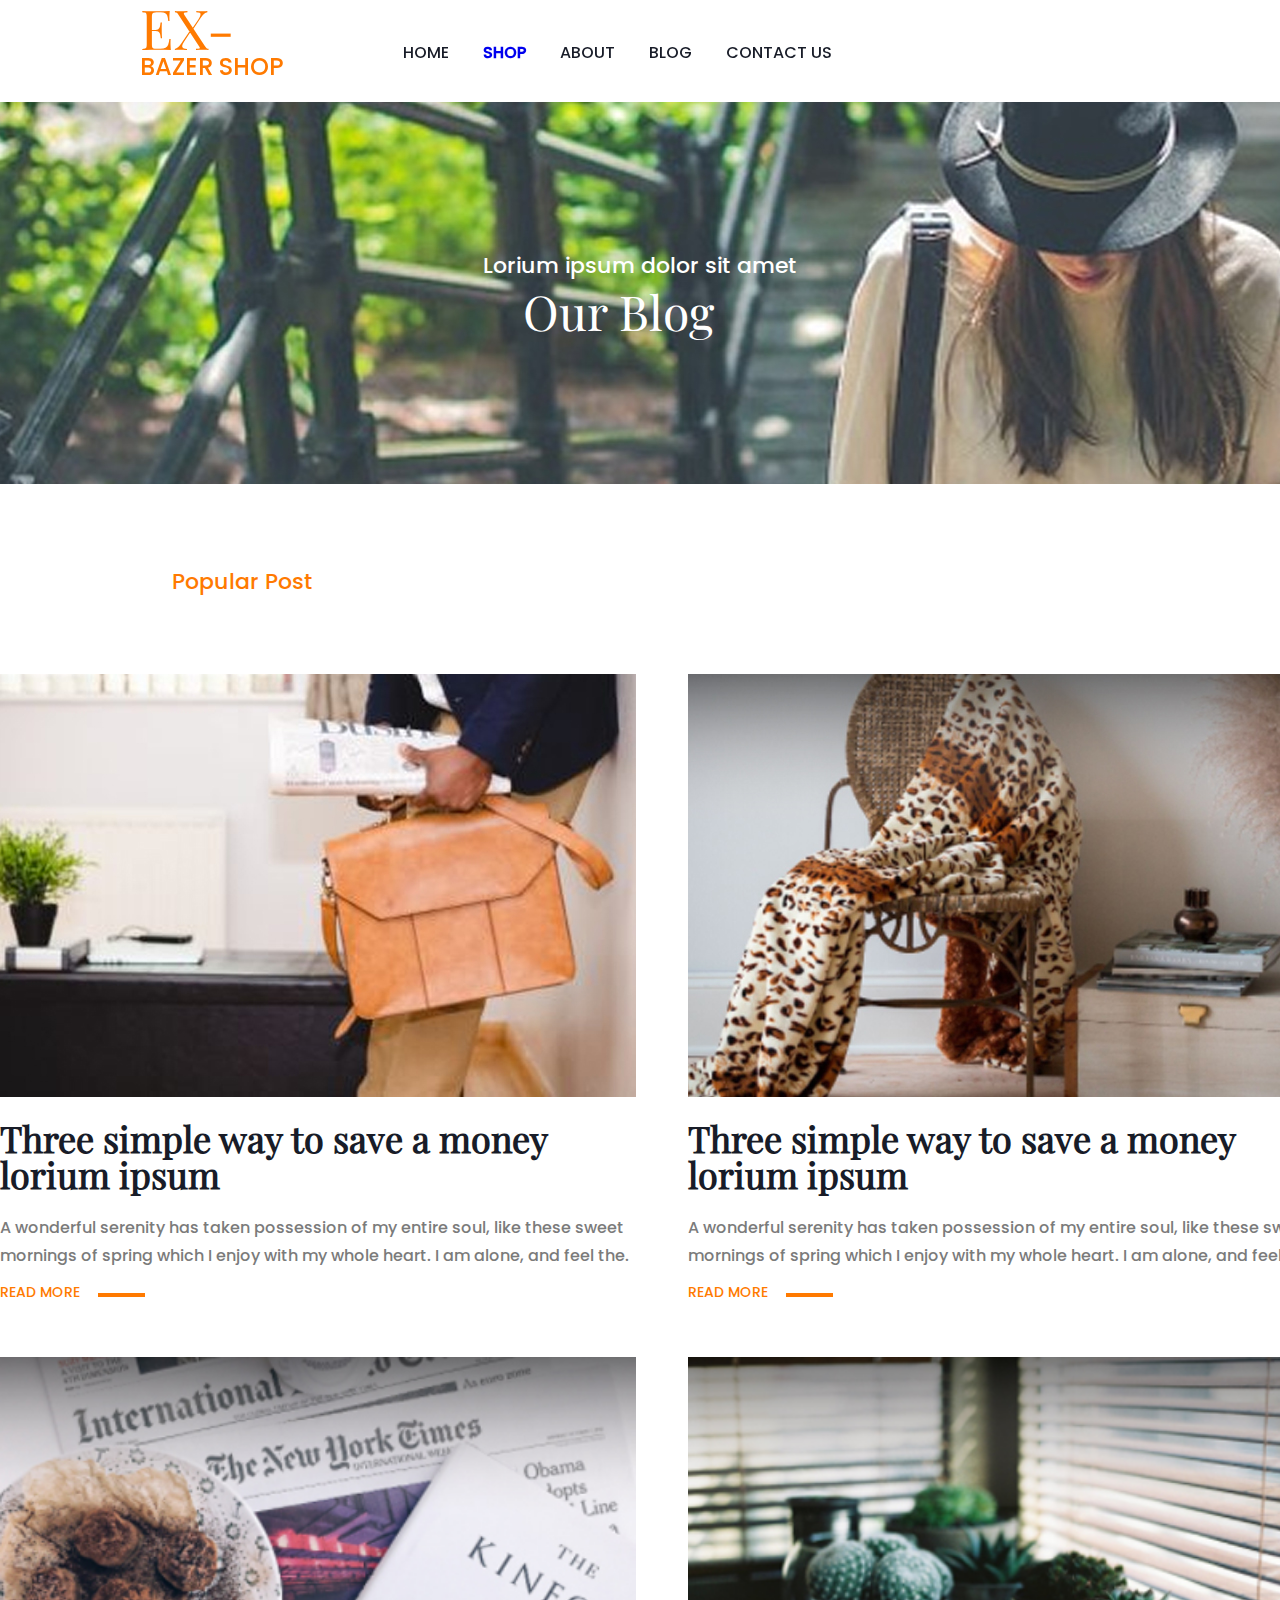
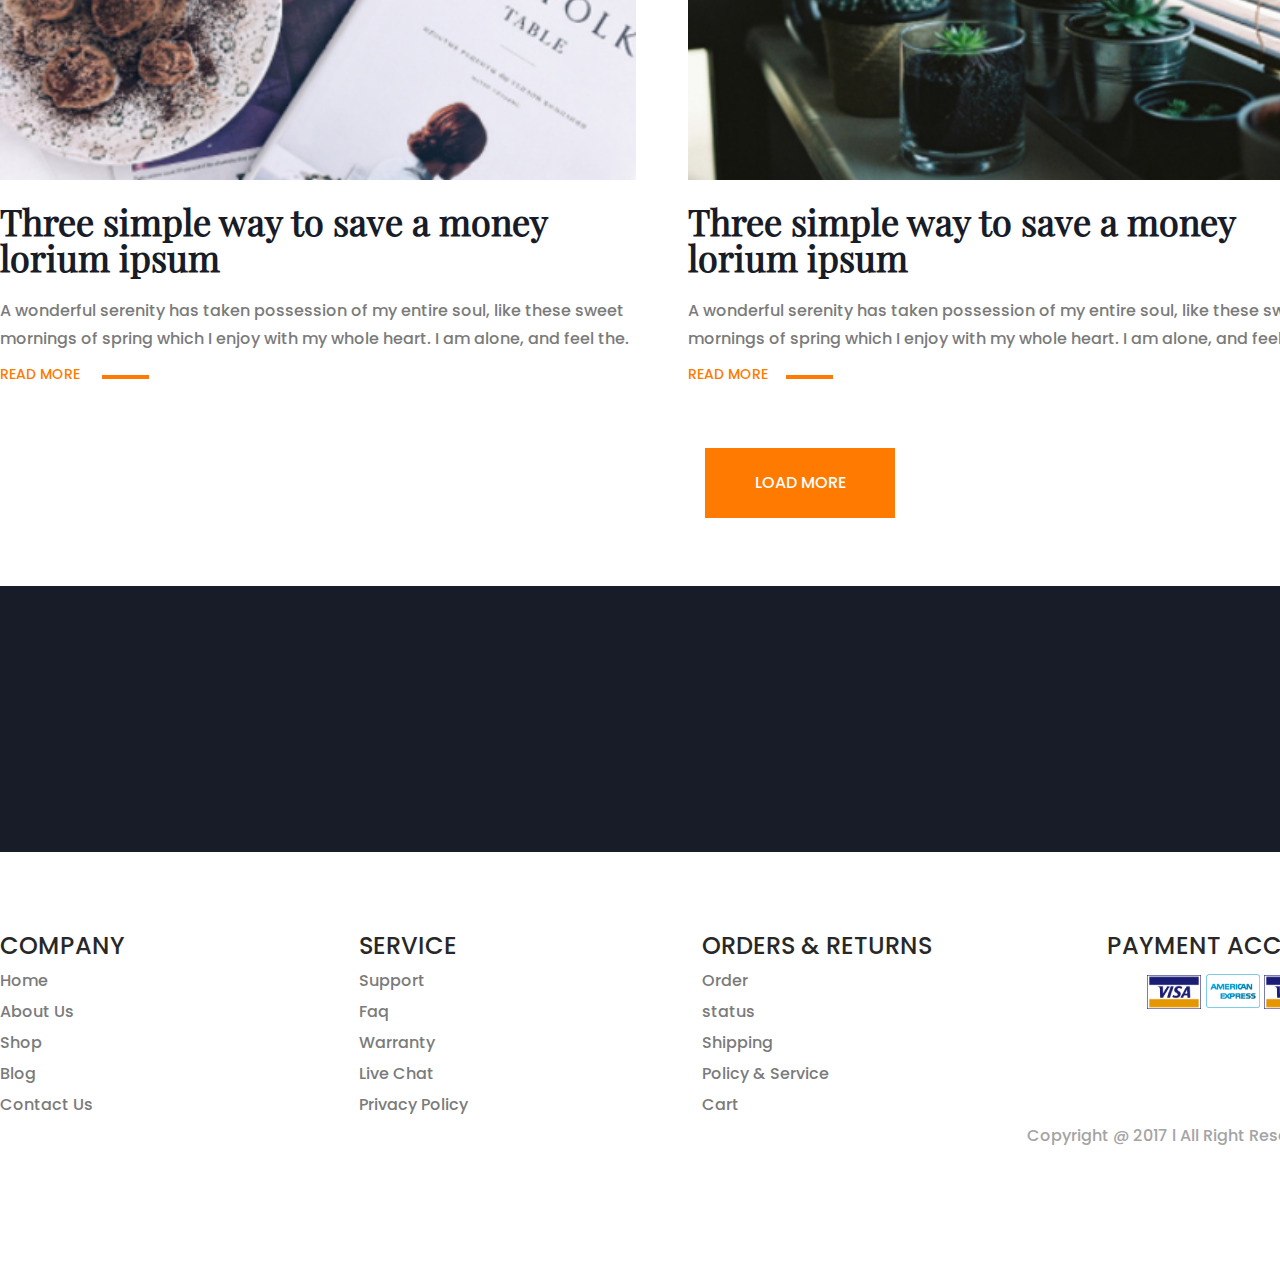
<file: index.html>
<!DOCTYPE html>
<html>
<head>
	<meta charset="utf-8">
	<link rel="stylesheet" type="text/css" href="css/font.css">
	<title> Lesson 6 </title>
	<link rel="stylesheet" type="text/css" href="css/reset.css">
	<link rel="icon" type="image/x-icon" href="img/icon.jpeg">
	<link rel="stylesheet" type="text/css" href="css/style.css">
</head>
<body>
	<header class="header">
		<div class="f-left header-logo">
			<a class="font1" href="index.html"> EX- </a>
			<p class="font logo">BAZER SHOP</p>
		</div>
		<nav class="f-left header-nav">
			<ul >
				<li class="font li">HOME</li>
				<li class="font li li2"><a href="index.html">SHOP</a></li>
				<li class="font li">ABOUT</li>
				<li class="font li">BLOG</li>
				<li class="font li">CONTACT US</li>
			</ul>
		</nav>
		<div class="clear"></div>
	</header>
	<!-- section #1 -->
	<section class="section1">
		<div class="baner">
			<img src="img/blog.jpeg">
			<div class="blog-title">
			<p class="font blog-p">Lorium ipsum dolor sit amet</p>
			<h1 class="font1 blog-h1">Our Blog</h1>
		   	</div>
		</div>
	</section>
	<!-- section #2 -->
	<section class="section2">
		<div class="conteiner">
			<h3 class="font title-h3">Popular Post</h3>
			<div class="wrapper">
				<div class=" f-left box-left1">
					<img src="img/image1.jpeg">
					<div>
						<h2 class="font1 left1-h">Three simple way to save a money lorium ipsum</h2>
						<p class="font left1-p">A wonderful serenity has taken possession of my entire soul, like these sweet mornings of spring which I enjoy with my whole heart. I am alone, and feel the.</p>
						<a class="font readmore" href="#">READ MORE</a>
					</div>
				</div>
				<div class="f-right box-right1">
					<img src="img/image2.jpeg">
					<div>
						<h2 class="font1 left2-h">Three simple way to save a money lorium ipsum</h2>
						<p class="font left2-p">A wonderful serenity has taken possession of my entire soul, like these sweet mornings of spring which I enjoy with my whole heart. I am alone, and feel the.</p>
						<a class="font readmore" href="#">READ MORE</a>
					</div>
				</div>
				<div class="clear"></div>
			</div>

			<div class="wrapper-box2">
				<div class="f-left box-left2">
					<img class="image-box2" src="img/image3.jpeg">
					<div>
						<h2 class="font1 h2-box2"> Three simple way to save a money lorium ipsum </h2>
						<p class="font p-box2" > A wonderful serenity has taken possession of my entire soul, like these sweet mornings of spring which I enjoy with my whole heart. I am alone, and feel the.</p>
						<a class="readmore-box2 font" href="#"> READ MORE </a>
					</div>
				</div>
				<div class="box-right 2 f-right">
					<img class="image-box2-2" src="img/image4.jpeg">
					<div>
						<h2 class="h2-box2-2 font1"> Three simple way to save a money lorium ipsum</h2>
						<p class="p-box2-2 font">A wonderful serenity has taken possession of my entire soul, like these sweet mornings of spring which I enjoy with my whole heart. I am alone, and feel the.</p>
						<a class="readmore-box2-2 font" href="">READ MORE</a>
					</div>
				</div>
				<div class="clear"></div>
			</div>
		</div>
	</section>
	<!-- load more -->
	<section class="section3">
		<div class="loadmore-box">
			<p class="load-more font">LOAD MORE</p>
		</div>
	</section>
	<!-- section #4 -->
	<section class="section4">
		<div class="black"></div>
	</section>
	<!-- footer -->
	<footer class="footer conteiner">
		<div class="footer-box">
			<div class="ul-box1 f-left">
				<h3 class="footer-h font">COMPANY</h3>
				<ul class="footet-ul">
					<li class="font f-l">Home</li>
					<li class="font f-l">About Us</li>
					<li class="font f-l"> Shop</li>
					<li class="font f-l">Blog</li>
					<li class="font f-l">Contact Us</li>
				</ul>
			</div>
			<div class="ul-box2 f-left">
				<h3 class="footer-h font">SERVICE</h3>
				<ul class="footet-ul">
					<li class="font f-l">Support</li>
					<li class="font f-l">Faq</li>
					<li class="font f-l"> Warranty</li>
					<li class="font f-l"> Live Chat</li>
					<li class="font f-l">Privacy Policy</li>
				</ul>
			</div>
			<div class="ul-box3 f-left">
				<h3 class="footer-h font">ORDERS & RETURNS</h3>
				<ul class="footet-ul">
					<li class="font f-l">Order</li>
					<li class="font f-l">status</li>
					<li class="font f-l">Shipping</li>
					<li class="font f-l">Policy & Service</li>
					<li class="font f-l"> Cart</li>
				</ul>
			</div>
			<div class="ul-box4 f-right">
				<h3 class="footer-h font">PAYMENT ACCEPT</h3>
				<div>
					<a class="visa" href="index.html"><img src="img/visa.png" alt="visa"></a>
					<a class="amex" href="index.html"><img src="img/amex.png" alt="amc"></a>
					<a class="visa1" href="index.html"><img src="img/visa.png" alt="visa"></a>
				</div>
			</div>
			<div class="clear"></div>
		</div>
		<div class="copyright1">
			<p class="Copyright font">Copyright @ 2017 l All Right Reserved</p>
		</div>
	</footer>

</body>
</html>
</file>
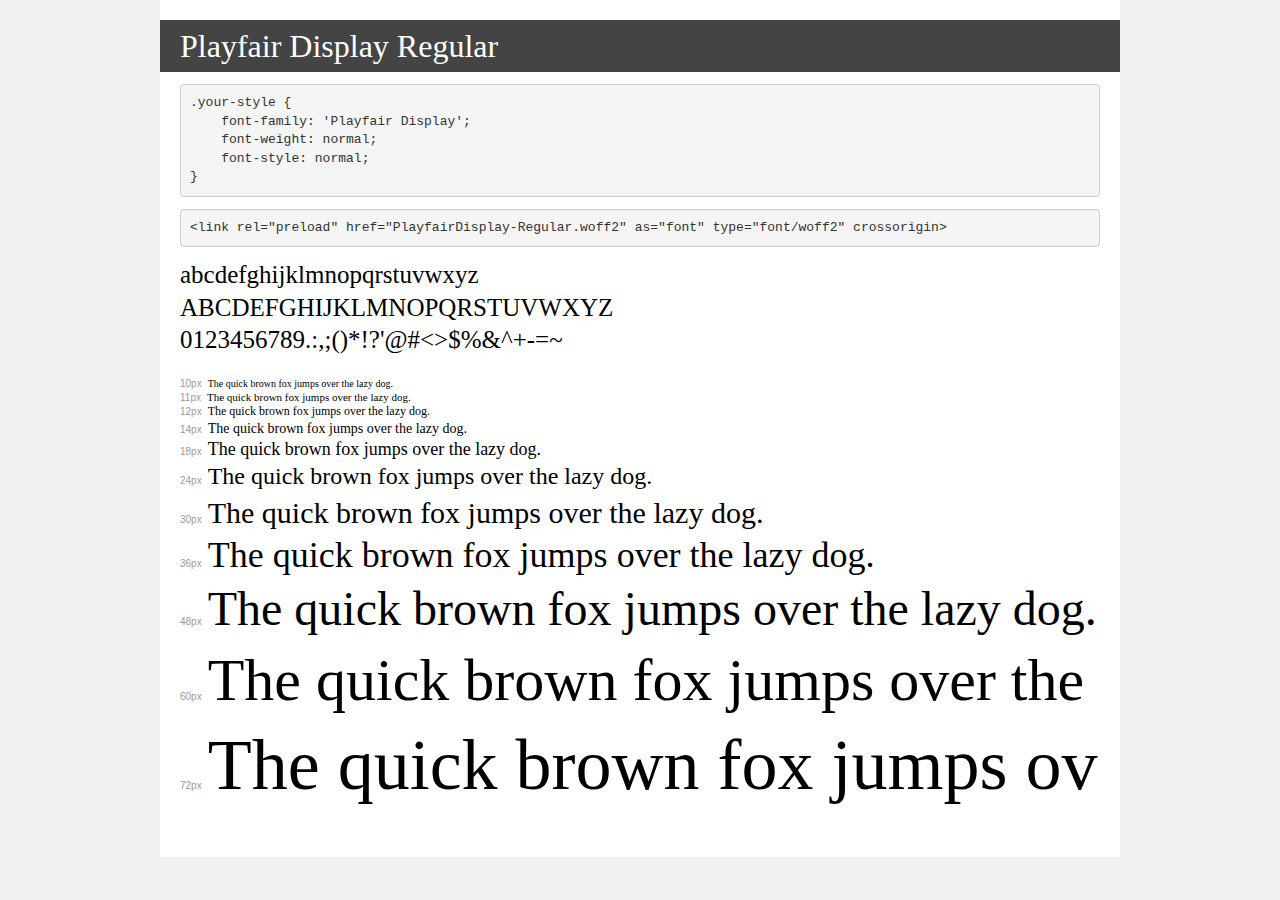
<file: fonts/demo 2.html>
<!DOCTYPE html>
<html lang="en">
<head>
    <meta charset="utf-8">
    <meta http-equiv="X-UA-Compatible" content="IE=edge">
    <meta name="viewport" content="width=device-width, initial-scale=1">
    <meta name="robots" content="noindex, noarchive">
    <meta name="format-detection" content="telephone=no">
    <title>Transfonter demo</title>
    <link href="stylesheet.css" rel="stylesheet">
    <style>
        /*
        http://meyerweb.com/eric/tools/css/reset/
        v2.0 | 20110126
        License: none (public domain)
        */
        html, body, div, span, applet, object, iframe,
        h1, h2, h3, h4, h5, h6, p, blockquote, pre,
        a, abbr, acronym, address, big, cite, code,
        del, dfn, em, img, ins, kbd, q, s, samp,
        small, strike, strong, sub, sup, tt, var,
        b, u, i, center,
        dl, dt, dd, ol, ul, li,
        fieldset, form, label, legend,
        table, caption, tbody, tfoot, thead, tr, th, td,
        article, aside, canvas, details, embed,
        figure, figcaption, footer, header, hgroup,
        menu, nav, output, ruby, section, summary,
        time, mark, audio, video {
            margin: 0;
            padding: 0;
            border: 0;
            font-size: 100%;
            font: inherit;
            vertical-align: baseline;
        }
        /* HTML5 display-role reset for older browsers */
        article, aside, details, figcaption, figure,
        footer, header, hgroup, menu, nav, section {
            display: block;
        }
        body {
            line-height: 1;
        }
        ol, ul {
            list-style: none;
        }
        blockquote, q {
            quotes: none;
        }
        blockquote:before, blockquote:after,
        q:before, q:after {
            content: '';
            content: none;
        }
        table {
            border-collapse: collapse;
            border-spacing: 0;
        }
        /* demo styles */
        body {
            background: #f0f0f0;
            color: #000;
        }
        .page {
            background: #fff;
            width: 920px;
            margin: 0 auto;
            padding: 20px 20px 0 20px;
            overflow: hidden;
        }
        .font-container {
            overflow-x: auto;
            overflow-y: hidden;
            margin-bottom: 40px;
            line-height: 1.3;
            white-space: nowrap;
            padding-bottom: 5px;
        }
        h1 {
            position: relative;
            background: #444;
            font-size: 32px;
            color: #fff;
            padding: 10px 20px;
            margin: 0 -20px 12px -20px;
        }
        .letters {
            font-size: 25px;
            margin-bottom: 20px;
        }
        .s10:before {
            content: '10px';
        }
        .s11:before {
            content: '11px';
        }
        .s12:before {
            content: '12px';
        }
        .s14:before {
            content: '14px';
        }
        .s18:before {
            content: '18px';
        }
        .s24:before {
            content: '24px';
        }
        .s30:before {
            content: '30px';
        }
        .s36:before {
            content: '36px';
        }
        .s48:before {
            content: '48px';
        }
        .s60:before {
            content: '60px';
        }
        .s72:before {
            content: '72px';
        }
        .s10:before, .s11:before, .s12:before, .s14:before,
        .s18:before, .s24:before, .s30:before, .s36:before,
        .s48:before, .s60:before, .s72:before {
            font-family: Arial, sans-serif;
            font-size: 10px;
            font-weight: normal;
            font-style: normal;
            color: #999;
            padding-right: 6px;
        }
        pre {
            display: block;
            padding: 9px;
            margin: 0 0 12px;
            font-family: Monaco, Menlo, Consolas, "Courier New", monospace;
            font-size: 13px;
            line-height: 1.428571429;
            color: #333;
            font-weight: normal;
            font-style: normal;
            background-color: #f5f5f5;
            border: 1px solid #ccc;
            overflow-x: auto;
            border-radius: 4px;
        }
        /* responsive */
        @media (max-width: 959px) {
            .page {
                width: auto;
                margin: 0;
            }
        }
    </style>
</head>
<body>
<div class="page">
    <div class="demo">
        <h1 style="font-family: 'Playfair Display'; font-weight: normal; font-style: normal;">Playfair Display Regular</h1>
        <pre title="Usage">.your-style {
    font-family: 'Playfair Display';
    font-weight: normal;
    font-style: normal;
}</pre>
        <pre title="Preload (optional)">
&lt;link rel=&quot;preload&quot; href=&quot;PlayfairDisplay-Regular.woff2&quot; as=&quot;font&quot; type=&quot;font/woff2&quot; crossorigin&gt;</pre>
        <div class="font-container" style="font-family: 'Playfair Display'; font-weight: normal; font-style: normal;">
            <p class="letters">
                abcdefghijklmnopqrstuvwxyz<br>
ABCDEFGHIJKLMNOPQRSTUVWXYZ<br>
                0123456789.:,;()*!?'@#&lt;&gt;$%&^+-=~
            </p>
            <p class="s10" style="font-size: 10px;">The quick brown fox jumps over the lazy dog.</p>
            <p class="s11" style="font-size: 11px;">The quick brown fox jumps over the lazy dog.</p>
            <p class="s12" style="font-size: 12px;">The quick brown fox jumps over the lazy dog.</p>
            <p class="s14" style="font-size: 14px;">The quick brown fox jumps over the lazy dog.</p>
            <p class="s18" style="font-size: 18px;">The quick brown fox jumps over the lazy dog.</p>
            <p class="s24" style="font-size: 24px;">The quick brown fox jumps over the lazy dog.</p>
            <p class="s30" style="font-size: 30px;">The quick brown fox jumps over the lazy dog.</p>
            <p class="s36" style="font-size: 36px;">The quick brown fox jumps over the lazy dog.</p>
            <p class="s48" style="font-size: 48px;">The quick brown fox jumps over the lazy dog.</p>
            <p class="s60" style="font-size: 60px;">The quick brown fox jumps over the lazy dog.</p>
            <p class="s72" style="font-size: 72px;">The quick brown fox jumps over the lazy dog.</p>
        </div>
    </div>

</div>
</body>
</html>
</file>
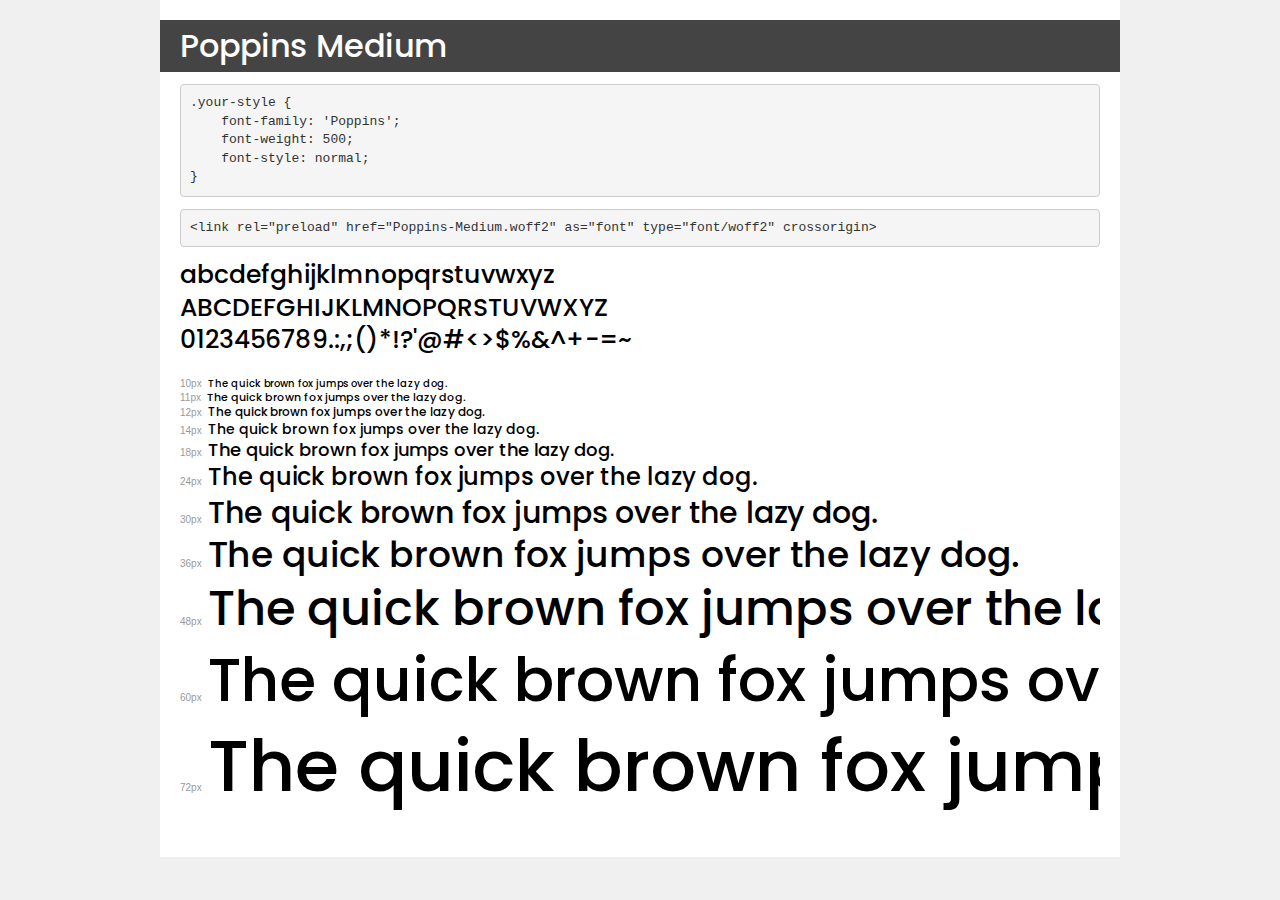
<file: fonts/demo.html>
<!DOCTYPE html>
<html lang="en">
<head>
    <meta charset="utf-8">
    <meta http-equiv="X-UA-Compatible" content="IE=edge">
    <meta name="viewport" content="width=device-width, initial-scale=1">
    <meta name="robots" content="noindex, noarchive">
    <meta name="format-detection" content="telephone=no">
    <title>Transfonter demo</title>
    <link href="stylesheet.css" rel="stylesheet">
    <style>
        /*
        http://meyerweb.com/eric/tools/css/reset/
        v2.0 | 20110126
        License: none (public domain)
        */
        html, body, div, span, applet, object, iframe,
        h1, h2, h3, h4, h5, h6, p, blockquote, pre,
        a, abbr, acronym, address, big, cite, code,
        del, dfn, em, img, ins, kbd, q, s, samp,
        small, strike, strong, sub, sup, tt, var,
        b, u, i, center,
        dl, dt, dd, ol, ul, li,
        fieldset, form, label, legend,
        table, caption, tbody, tfoot, thead, tr, th, td,
        article, aside, canvas, details, embed,
        figure, figcaption, footer, header, hgroup,
        menu, nav, output, ruby, section, summary,
        time, mark, audio, video {
            margin: 0;
            padding: 0;
            border: 0;
            font-size: 100%;
            font: inherit;
            vertical-align: baseline;
        }
        /* HTML5 display-role reset for older browsers */
        article, aside, details, figcaption, figure,
        footer, header, hgroup, menu, nav, section {
            display: block;
        }
        body {
            line-height: 1;
        }
        ol, ul {
            list-style: none;
        }
        blockquote, q {
            quotes: none;
        }
        blockquote:before, blockquote:after,
        q:before, q:after {
            content: '';
            content: none;
        }
        table {
            border-collapse: collapse;
            border-spacing: 0;
        }
        /* demo styles */
        body {
            background: #f0f0f0;
            color: #000;
        }
        .page {
            background: #fff;
            width: 920px;
            margin: 0 auto;
            padding: 20px 20px 0 20px;
            overflow: hidden;
        }
        .font-container {
            overflow-x: auto;
            overflow-y: hidden;
            margin-bottom: 40px;
            line-height: 1.3;
            white-space: nowrap;
            padding-bottom: 5px;
        }
        h1 {
            position: relative;
            background: #444;
            font-size: 32px;
            color: #fff;
            padding: 10px 20px;
            margin: 0 -20px 12px -20px;
        }
        .letters {
            font-size: 25px;
            margin-bottom: 20px;
        }
        .s10:before {
            content: '10px';
        }
        .s11:before {
            content: '11px';
        }
        .s12:before {
            content: '12px';
        }
        .s14:before {
            content: '14px';
        }
        .s18:before {
            content: '18px';
        }
        .s24:before {
            content: '24px';
        }
        .s30:before {
            content: '30px';
        }
        .s36:before {
            content: '36px';
        }
        .s48:before {
            content: '48px';
        }
        .s60:before {
            content: '60px';
        }
        .s72:before {
            content: '72px';
        }
        .s10:before, .s11:before, .s12:before, .s14:before,
        .s18:before, .s24:before, .s30:before, .s36:before,
        .s48:before, .s60:before, .s72:before {
            font-family: Arial, sans-serif;
            font-size: 10px;
            font-weight: normal;
            font-style: normal;
            color: #999;
            padding-right: 6px;
        }
        pre {
            display: block;
            padding: 9px;
            margin: 0 0 12px;
            font-family: Monaco, Menlo, Consolas, "Courier New", monospace;
            font-size: 13px;
            line-height: 1.428571429;
            color: #333;
            font-weight: normal;
            font-style: normal;
            background-color: #f5f5f5;
            border: 1px solid #ccc;
            overflow-x: auto;
            border-radius: 4px;
        }
        /* responsive */
        @media (max-width: 959px) {
            .page {
                width: auto;
                margin: 0;
            }
        }
    </style>
</head>
<body>
<div class="page">
    <div class="demo">
        <h1 style="font-family: 'Poppins'; font-weight: 500; font-style: normal;">Poppins Medium</h1>
        <pre title="Usage">.your-style {
    font-family: 'Poppins';
    font-weight: 500;
    font-style: normal;
}</pre>
        <pre title="Preload (optional)">
&lt;link rel=&quot;preload&quot; href=&quot;Poppins-Medium.woff2&quot; as=&quot;font&quot; type=&quot;font/woff2&quot; crossorigin&gt;</pre>
        <div class="font-container" style="font-family: 'Poppins'; font-weight: 500; font-style: normal;">
            <p class="letters">
                abcdefghijklmnopqrstuvwxyz<br>
ABCDEFGHIJKLMNOPQRSTUVWXYZ<br>
                0123456789.:,;()*!?'@#&lt;&gt;$%&^+-=~
            </p>
            <p class="s10" style="font-size: 10px;">The quick brown fox jumps over the lazy dog.</p>
            <p class="s11" style="font-size: 11px;">The quick brown fox jumps over the lazy dog.</p>
            <p class="s12" style="font-size: 12px;">The quick brown fox jumps over the lazy dog.</p>
            <p class="s14" style="font-size: 14px;">The quick brown fox jumps over the lazy dog.</p>
            <p class="s18" style="font-size: 18px;">The quick brown fox jumps over the lazy dog.</p>
            <p class="s24" style="font-size: 24px;">The quick brown fox jumps over the lazy dog.</p>
            <p class="s30" style="font-size: 30px;">The quick brown fox jumps over the lazy dog.</p>
            <p class="s36" style="font-size: 36px;">The quick brown fox jumps over the lazy dog.</p>
            <p class="s48" style="font-size: 48px;">The quick brown fox jumps over the lazy dog.</p>
            <p class="s60" style="font-size: 60px;">The quick brown fox jumps over the lazy dog.</p>
            <p class="s72" style="font-size: 72px;">The quick brown fox jumps over the lazy dog.</p>
        </div>
    </div>

</div>
</body>
</html>
</file>
<file: css/font.css>
@font-face {
    font-family: 'Poppins';
    src: url('../fonts/Poppins-Medium.eot');
    src: url('../fonts/Poppins-Medium.eot?#iefix') format('embedded-opentype'),
        url('../fonts/Poppins-Medium.woff2') format('woff2'),
        url('../fonts/Poppins-Medium.woff') format('woff'),
        url('../fonts/Poppins-Medium.ttf') format('truetype'),
        url('../fonts/Poppins-Medium.svg#Poppins-Medium') format('svg');
    font-weight: 500;
    font-style: normal;
    font-display: swap;
}

@font-face {
    font-family: 'Playfair Display';
    src: url('../fonts/PlayfairDisplay-Regular.eot');
    src: url('../fonts/PlayfairDisplay-Regular.eot?#iefix') format('embedded-opentype'),
        url('../fonts/PlayfairDisplay-Regular.woff2') format('woff2'),
        url('../fonts/PlayfairDisplay-Regular.woff') format('woff'),
        url('../fonts/PlayfairDisplay-Regular.ttf') format('truetype'),
        url('../fonts/PlayfairDisplay-Regular.svg#PlayfairDisplay-Regular') format('svg');
    font-weight: normal;
    font-style: normal;
    font-display: swap;
}
</file>
<file: css/style.css>
/*base classes*/
.font{
	font-family: 'Poppins';
}
.font1{
	font-family: 'Playfair Display';
	font-size: 55px;
	color: #FF7A00;
}
.f-left{
	float: left;
}
.f-right{
	float: right;
}
.clear{
	clear: both;
}
.conteiner{
	width: 1324px      ;
	margin: auto;
}
/*header*/
.logo{
	font-size: 24px;
	color: #FF7A00;
}
.header-logo{
	margin-left: 140px;
	margin-bottom: 23px;
}
.li{
	font-size: 16px;
	color: #181C28;
	display: inline-block;
	margin-right: 30px;
}
.li2{
	font-weight: bold;
}
.header-nav{
	margin-top: 45px;
	margin-left: 119px;
	padding-right: 23px;
}
.header{
	width: 1600px;
	position: fixed;
	top: 0;
	left: 0;
	z-index: 2;
	background-color: #FFFFFF;
}
/*section 1*/
.section1{
	margin-top: 102px;
}
.blog-h1{
	font-size: 48px;
	color: #FFFFFF;
	margin-top: 10px;
	margin-left: 40px;
}
.blog-p{
	font-size: 22px;
	color: #FFFFFF;
}
.baner{
	position: relative;
}
.blog-title{
	position: absolute;
	top: 50%;
	left: 50%;
	transform: translate(-50%,-50%);
}
/*section #2*/
.title-h3{
	font-size: 22px;
	color: #FF7A00;
	margin-left: 172px;
	margin-top: 84px;
	margin-bottom: 81px;
}
.left1-h{
	font-size: 36px;
	color: #181C28;
	width: 563px;
	margin-top: 20px;
	margin-bottom: 22px;
	font-weight: bold;
}
.left1-p{
	font-size: 16px;
	color: #7B7B7B;
	width: 636px;
	line-height: 0.75cm;
	margin-bottom: 13px;
}
.readmore{
	font-size: 14px;
	color: #FF7A00;
}
.readmore::after{
	content:" ";
	width: 47px;
	height: 4px;
	background-color: #FF7A00;
	display: inline-block;
	margin-left: 18px;
	
}

.left2-h{
	font-size: 36px;
	color: #181C28;
	width: 563px;
	margin-top: 20px;
	margin-bottom: 22px;
	font-weight: bold;
}
.left2-p{
	font-size: 16px;
	color: #7B7B7B;
	width: 636px;
	line-height: 0.75cm;
	margin-bottom: 13px;
}
/*section #2-box 2*/
.image-box2{
	width: 636px;
	height: 423px;
	margin-bottom: 20px;
}
.h2-box2{
	font-size: 36px;
	color: #181C28;
	width: 563px;
	font-weight: bold;
	margin-bottom: 22px;
}
.p-box2{
	font-size: 16px;
	color: #7B7B7B;
	width: 636px;
	line-height: 0.75cm;
	margin-bottom: 13px;
}
.wrapper-box2{
	margin-top: 57px;
}
.readmore-box2{
	font-size: 14px;
	color: #FF7A00;
}
.readmore-box2::after{
	content: " ";
	width: 47px;
	height: 4px;
	background-color: #FF7A00;
	display: inline-block;
	margin-left: 18px;
}

.image-box2-2{
	width: 636px;
	height: 423px;
	margin-bottom: 20px;
}
.h2-box2-2 {
	font-size: 36px;
	color: #181C28;
	width: 563px;
	margin-bottom: 22px;
	font-weight: bold;
}
.p-box2-2{
	font-size: 16px;
	color:#7B7B7B;
	width: 636px;
	line-height:0.75cm;
	margin-bottom: 13px;
}
.readmore-box2-2{
	font-size: 14px;
	color: #FF7A00;
}
.readmore-box2-2::after{
	content: " ";
	width: 47px;
	height: 4px;
	background-color: #FF7A00;
	display: inline-block;
	margin-left: 18px;
}

/*load more*/
.loadmore-box{
	width: 190px;
	height: 70px;
	background-color: #FF7A00;
	position: relative;
	left: 705px;
	top: 66px;
}
.load-more{
	font-size: 16px;
	color: #FFFFFF;
	position: absolute;
	top: 50%;
	left: 50%;
	transform: translate(-50%,-50%);
}
.section3{
	margin-bottom: 134px;
}
/*section 4*/
.black{
	width: 1600px;
	height: 266px;
	background-color: #181C28;
	margin-bottom: 82px;
}
/*footer*/
.footer-h{
	font-size: 24px;
	color: #282828;
	margin-bottom: 15px;
}
.f-l{
	font-size: 16px;
	color: #7B7B7B;
	margin-bottom: 15px;
}

.ul-box2{
	margin-left: 234px;
	margin-right: 234px;
}
.visa{
	margin-left: 40px;
}
.Copyright{
	font-size: 16px;
	color: #A4A4A4;
}
.copyright1{
	float: right;
}
.footer{
	margin-bottom: 137px;
}
</file>
<file: fonts/stylesheet.css>
@font-face {
    font-family: 'Poppins';
    src: url('Poppins-Medium.eot');
    src: url('Poppins-Medium.eot?#iefix') format('embedded-opentype'),
        url('Poppins-Medium.woff2') format('woff2'),
        url('Poppins-Medium.woff') format('woff'),
        url('Poppins-Medium.ttf') format('truetype'),
        url('Poppins-Medium.svg#Poppins-Medium') format('svg');
    font-weight: 500;
    font-style: normal;
    font-display: swap;
}
</file>
